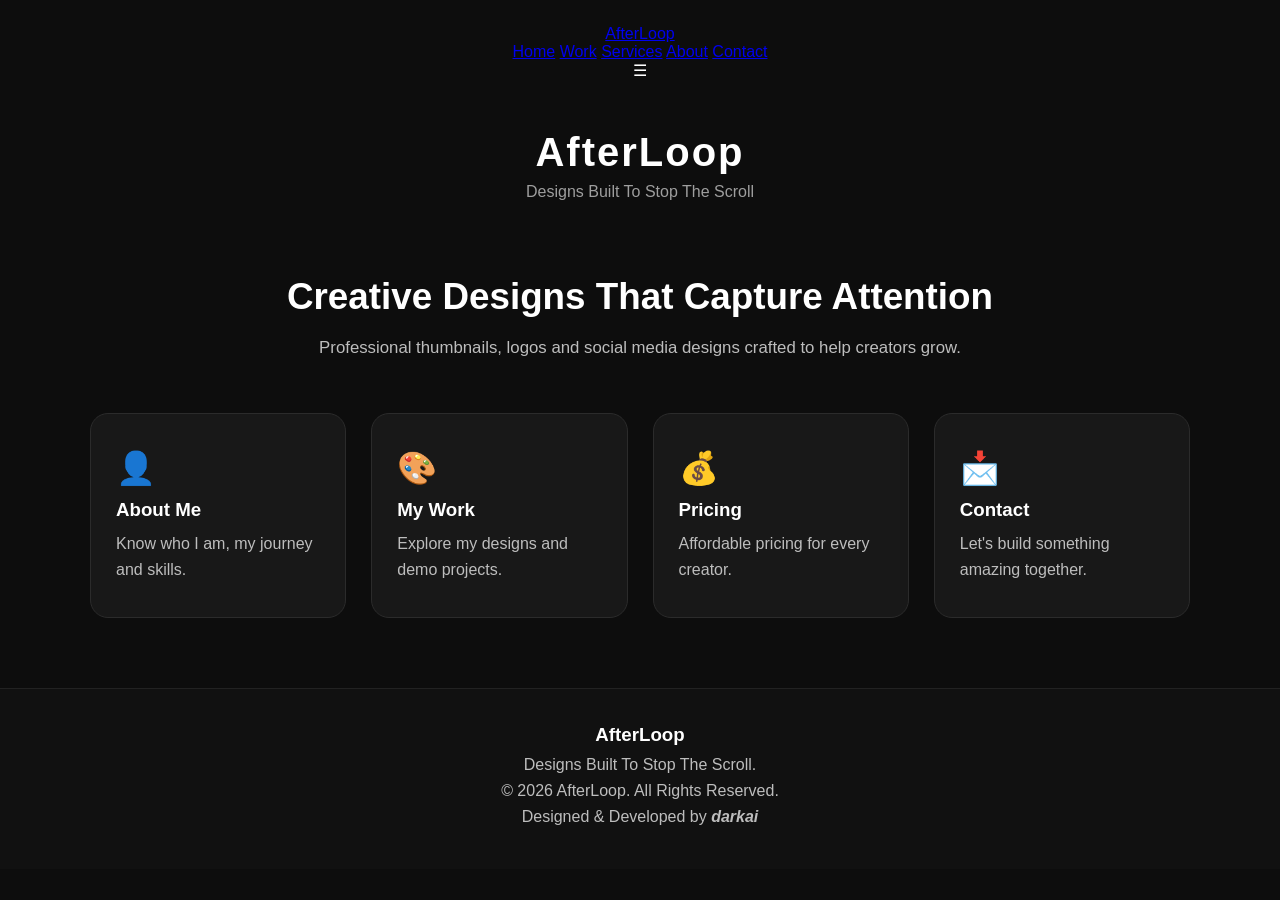
<file: index.html>
<!DOCTYPE html>
<html lang="en">
  
<head>

<meta name="google-site-verification" content="6AM6QAU2azAyyJ6bfWjOPpWFKjeBkwKX6PPEKk3DAj8" />
    <meta charset="UTF-8">

    <meta name="viewport" content="width=device-width, initial-scale=1.0">

    <!-- Primary SEO -->

    <title>AfterLoop | Professional Thumbnail & Logo Designer</title>

    <meta name="description"
          content="AfterLoop creates professional YouTube thumbnails, logos and social media graphics that are designed to stop the scroll and improve click-through rates.">

    <meta name="author" content="darkai">

    <meta name="robots" content="index, follow">

    <meta name="theme-color" content="#0f0f0f">

    <!-- Canonical URL -->

    <link rel="canonical" href="https://ar3776194-commits.github.io/afterloop-portfolio/">

    <!-- Favicon -->

    <link rel="icon" href="favicon.png">

    <!-- Open Graph -->

    <meta property="og:type" content="website">

    <meta property="og:title"
          content="AfterLoop | Professional Thumbnail & Logo Designer">

    <meta property="og:description"
          content="Creative thumbnails, logos and social media graphics built to stop the scroll.">

    <meta property="og:url"
          content="https://ar3776194-commits.github.io/afterloop-portfolio/">

    <meta property="og:site_name"
          content="AfterLoop">

    <meta property="og:image"
          content="https://ar3776194-commits.github.io/afterloop-portfolio/preview.jpg">

    <!-- Twitter -->

    <meta name="twitter:card"
          content="summary_large_image">

    <meta name="twitter:title"
          content="AfterLoop">

    <meta name="twitter:description"
          content="Designs Built To Stop The Scroll">

    <meta name="twitter:image"
          content="https://ar3776194-commits.github.io/afterloop-portfolio/preview.jpg">

    <link rel="stylesheet" href="style.css">

</head>
<body>
<header class="navbar">

<div class="logo">
<a href="index.html">AfterLoop</a>
</div>

<nav id="navMenu">
<a href="index.html">Home</a>
<a href="work.html">Work</a>
<a href="index.html#pricing">Services</a>
<a href="about.html">About</a>
<a href="contact.html">Contact</a>
</nav>

<div class="menu-btn" onclick="toggleMenu()">
☰
</div>

</header>

<header>

    <div class="logo">

        <h1>AfterLoop</h1>

        <p>Designs Built To Stop The Scroll</p>

    </div>

</header>

<main>

    <section class="hero">

        <h2>Creative Designs That Capture Attention</h2>

        <p>

            Professional thumbnails, logos and social media designs
            crafted to help creators grow.

        </p>

    </section>

    <section class="cards">

        <a href="about.html" class="card">

            <h2>👤</h2>

            <h3>About Me</h3>

            <p>

                Know who I am, my journey and skills.

            </p>

        </a>

        <a href="work.html" class="card">

            <h2>🎨</h2>

            <h3>My Work</h3>

            <p>

                Explore my designs and demo projects.

            </p>

        </a>

        <a href="pricing.html" class="card">

            <h2>💰</h2>

            <h3>Pricing</h3>

            <p>

                Affordable pricing for every creator.

            </p>

        </a>

        <a href="contact.html" class="card">

            <h2>📩</h2>

            <h3>Contact</h3>

            <p>

                Let's build something amazing together.

            </p>

        </a>

    </section>

</main>

<footer>

    <div class="footer-content">

        <h3>AfterLoop</h3>

        <p>

            Designs Built To Stop The Scroll.

        </p>

        <p>

            © <span id="year"></span> AfterLoop.

            All Rights Reserved.

        </p>

        <p>

            Designed & Developed by

            <strong><em>darkai</em></strong>

        </p>

    </div>

</footer>

<script src="script.js"></script>

</body>

</html>
</file>
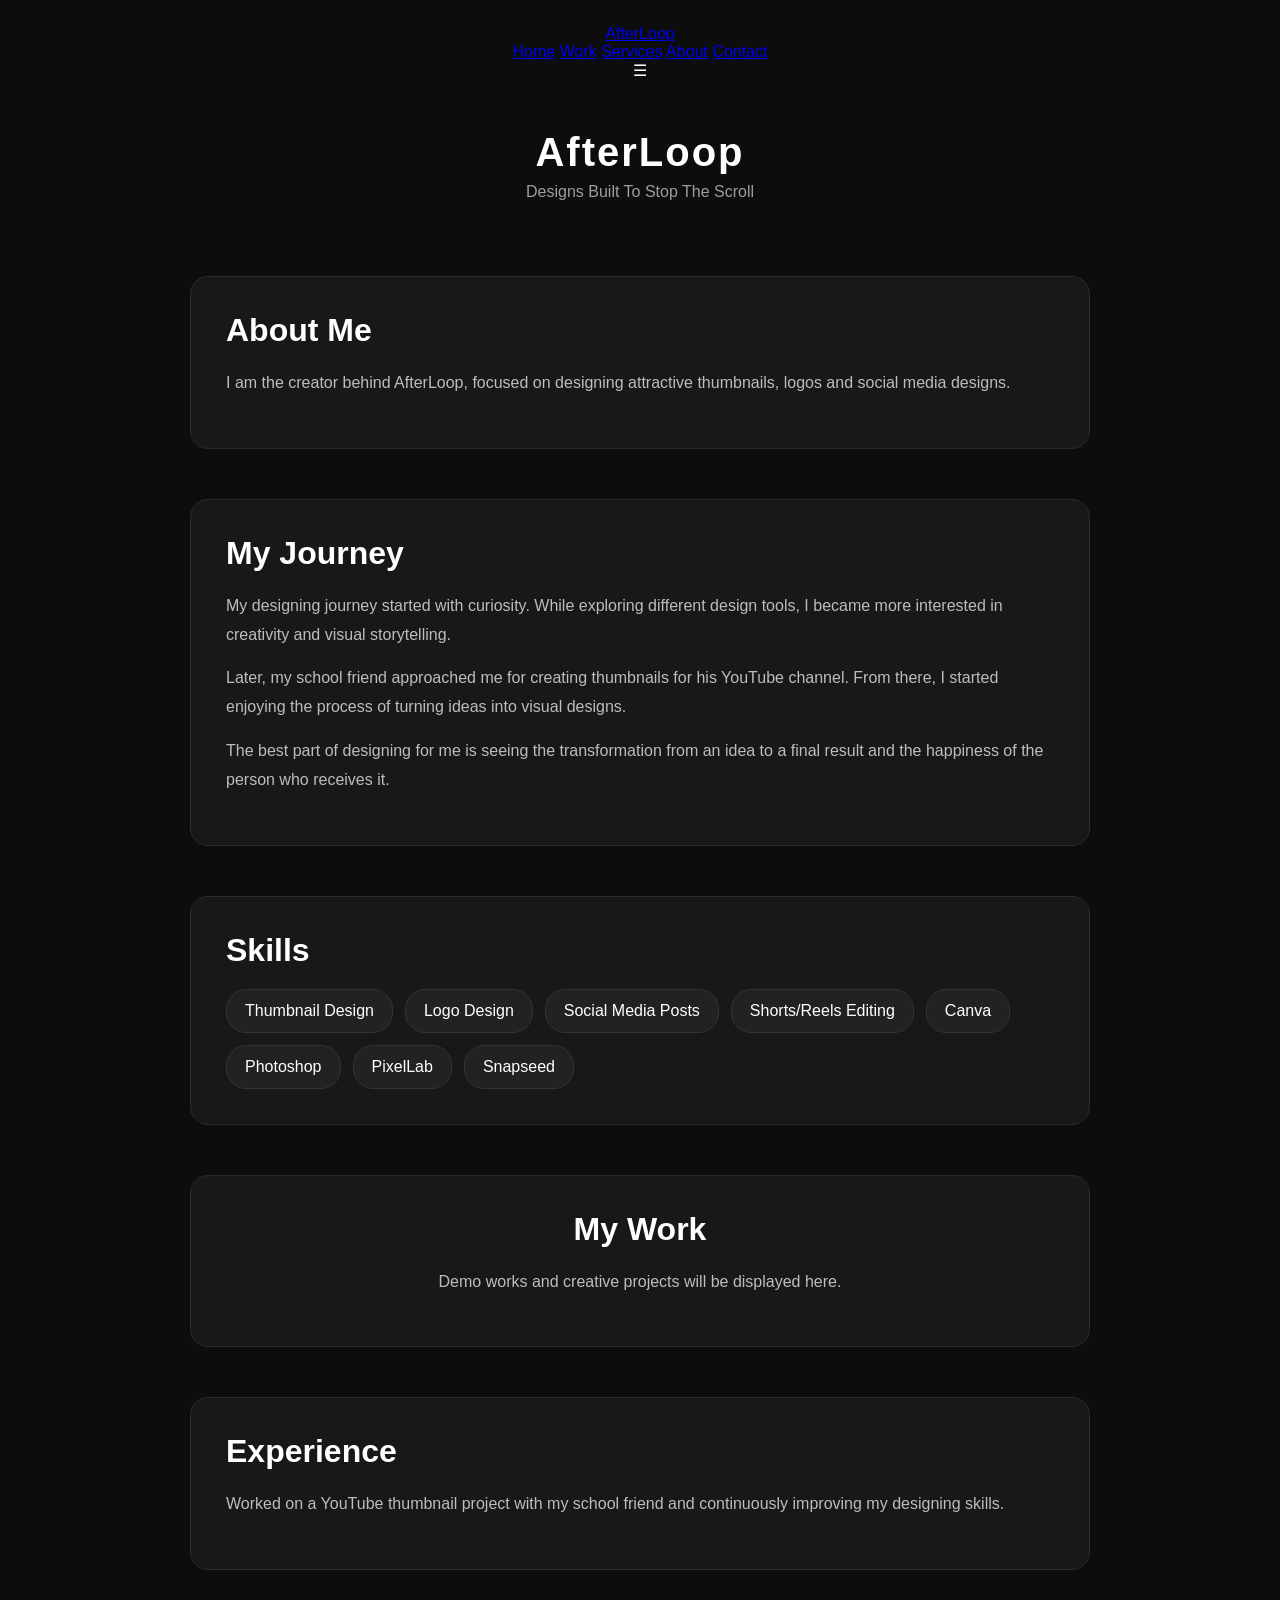
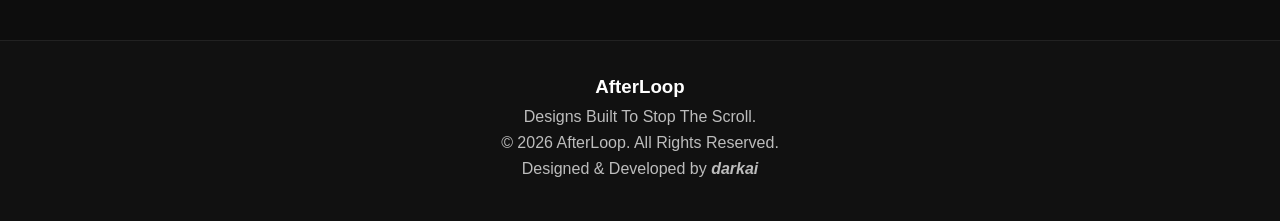
<file: about.html>
<!DOCTYPE html>
<html lang="en">

<head>

    <meta charset="UTF-8">

    <meta name="viewport" content="width=device-width, initial-scale=1.0">


    <!-- Primary SEO -->

    <title>About AfterLoop | Designer Journey & Skills</title>

    <meta name="description"
          content="Learn about darkai, the creator behind AfterLoop, and the skills used to create professional thumbnails, logos and creative designs.">

    <meta name="author" content="darkai">

    <meta name="robots" content="index, follow">

    <meta name="theme-color" content="#0f0f0f">


    <!-- Canonical URL -->

    <link rel="canonical" href="https://ar3776194-commits.github.io/afterloop-portfolio/about.html">


    <!-- Favicon -->

    <link rel="icon" href="favicon.ico">


    <!-- Open Graph -->

    <meta property="og:type" content="website">

    <meta property="og:title"
          content="About AfterLoop | Designer Journey & Skills">

    <meta property="og:description"
          content="Discover the story, skills and creative journey behind AfterLoop.">

    <meta property="og:url"
          content="https://ar3776194-commits.github.io/afterloop-portfolio/about.html">

    <meta property="og:site_name"
          content="AfterLoop">

    <meta property="og:image"
          content="https://ar3776194-commits.github.io/afterloop-portfolio/preview.jpg">


    <!-- Twitter/X -->

    <meta name="twitter:card"
          content="summary_large_image">

    <meta name="twitter:title"
          content="About AfterLoop">

    <meta name="twitter:description"
          content="Learn about the creator and design journey behind AfterLoop.">

    <meta name="twitter:image"
          content="https://ar3776194-commits.github.io/afterloop-portfolio/preview.jpg">


    <link rel="stylesheet" href="style.css">

</head>


<body>
<header class="navbar">

<div class="logo">
<a href="index.html">AfterLoop</a>
</div>

<nav id="navMenu">
<a href="index.html">Home</a>
<a href="work.html">Work</a>
<a href="index.html#pricing">Services</a>
<a href="about.html">About</a>
<a href="contact.html">Contact</a>
</nav>

<div class="menu-btn" onclick="toggleMenu()">
☰
</div>

</header>

<header>

    <div class="logo">

        <h1>AfterLoop</h1>

        <p>Designs Built To Stop The Scroll</p>

    </div>

</header>



<main>


<section class="about-page">

    <h2>About Me</h2>

    <p>
        I am the creator behind AfterLoop, focused on
        designing attractive thumbnails, logos and
        social media designs.
    </p>

</section>



<section class="journey">

    <h2>My Journey</h2>

    <p>
        My designing journey started with curiosity.
        While exploring different design tools, I became
        more interested in creativity and visual storytelling.
    </p>

    <p>
        Later, my school friend approached me for
        creating thumbnails for his YouTube channel.
        From there, I started enjoying the process of
        turning ideas into visual designs.
    </p>

    <p>
        The best part of designing for me is seeing the
        transformation from an idea to a final result
        and the happiness of the person who receives it.
    </p>

</section>



<section class="skills">

    <h2>Skills</h2>

    <ul>

        <li>Thumbnail Design</li>

        <li>Logo Design</li>

        <li>Social Media Posts</li>

        <li>Shorts/Reels Editing</li>

        <li>Canva</li>

        <li>Photoshop</li>

        <li>PixelLab</li>

        <li>Snapseed</li>

    </ul>

</section>



<section id="demo">

    <h2>My Work</h2>

    <p>
        Demo works and creative projects will be displayed here.
    </p>

</section>



<section class="experience">

    <h2>Experience</h2>

    <p>
        Worked on a YouTube thumbnail project with my
        school friend and continuously improving my
        designing skills.
    </p>

</section>


</main>




<footer>

    <div class="footer-content">

        <h3>AfterLoop</h3>

        <p>
            Designs Built To Stop The Scroll.
        </p>

        <p>
            © <span id="year"></span> AfterLoop.
            All Rights Reserved.
        </p>

        <p>
            Designed & Developed by
            <strong><em>darkai</em></strong>
        </p>

    </div>

</footer>



<script src="script.js"></script>


</body>

</html>
</file>
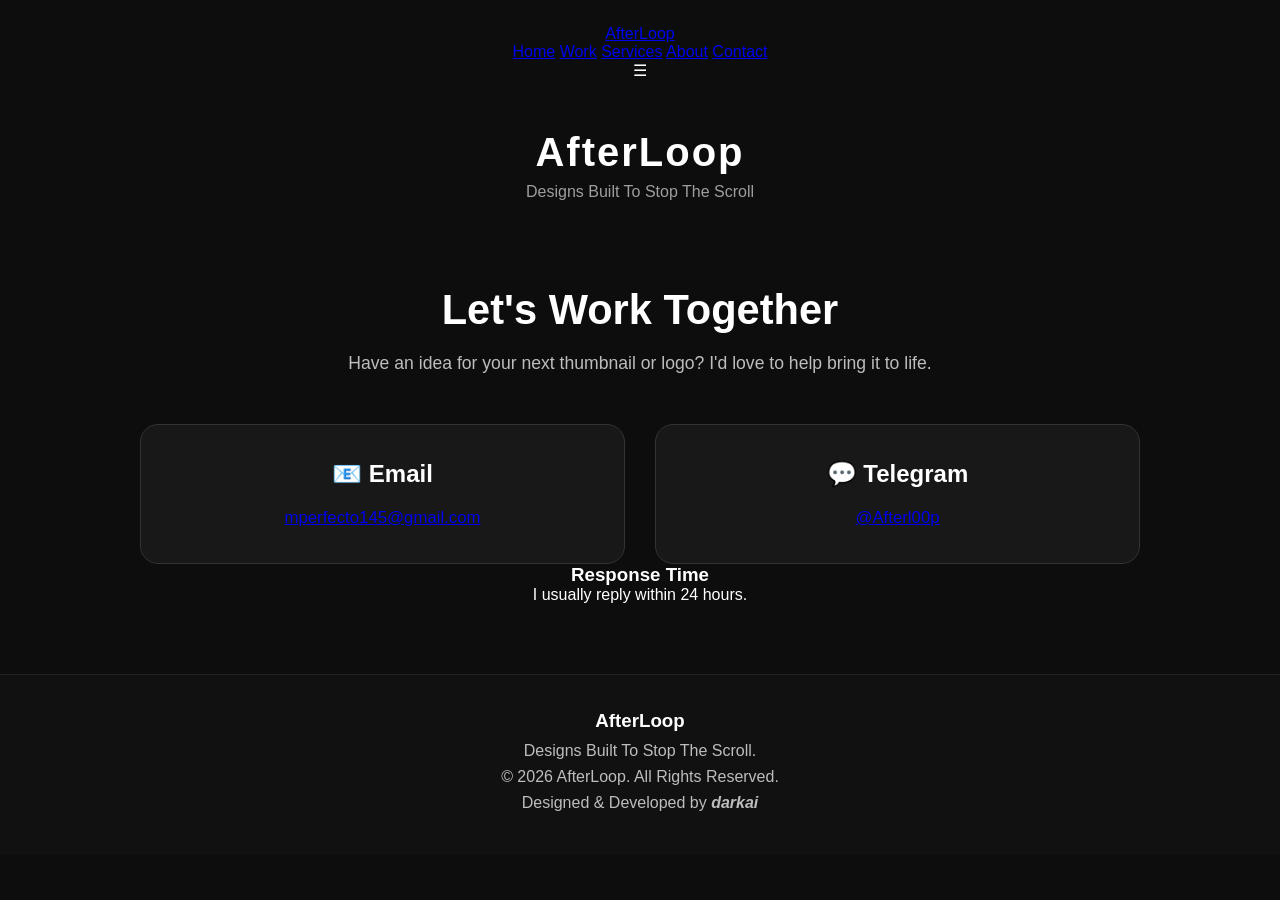
<file: contact.html>
<!DOCTYPE html>
<html lang="en">

<head>

<meta charset="UTF-8">

<meta name="viewport" content="width=device-width, initial-scale=1.0">


<title>Contact AfterLoop | Get Your Custom Designs</title>

<meta name="description"
content="Contact AfterLoop for professional thumbnail, logo and social media design services. Let's create designs that capture attention.">

<meta name="author" content="darkai">

<meta name="robots" content="index, follow">

<meta name="theme-color" content="#0f0f0f">


<link rel="canonical" href="https://ar3776194-commits.github.io/afterloop-portfolio/contact.html">


<link rel="icon" href="favicon.ico">


<meta property="og:type" content="website">

<meta property="og:title"
content="Contact AfterLoop">

<meta property="og:description"
content="Get in touch with AfterLoop for creative design services.">

<meta property="og:url"
content="https://ar3776194-commits.github.io/afterloop-portfolio/contact.html">

<meta property="og:site_name"
content="AfterLoop">

<meta property="og:image"
content="https://ar3776194-commits.github.io/afterloop-portfolio/preview.jpg">


<meta name="twitter:card"
content="summary_large_image">

<meta name="twitter:title"
content="Contact AfterLoop">

<meta name="twitter:description"
content="Let's build something amazing together.">

<meta name="twitter:image"
content="https://ar3776194-commits.github.io/afterloop-portfolio/preview.jpg">


<link rel="stylesheet" href="style.css">

</head>

<body>
<header class="navbar">

<div class="logo">
<a href="index.html">AfterLoop</a>
</div>

<nav id="navMenu">
<a href="index.html">Home</a>
<a href="work.html">Work</a>
<a href="index.html#pricing">Services</a>
<a href="about.html">About</a>
<a href="contact.html">Contact</a>
</nav>

<div class="menu-btn" onclick="toggleMenu()">
☰
</div>

</header>
<header>

    <div class="logo">

        <h1>AfterLoop</h1>

        <p>Designs Built To Stop The Scroll</p>

    </div>

</header>

<main>

<section class="contact-page">

    <h2>Let's Work Together</h2>

    <p class="contact-intro">

        Have an idea for your next thumbnail or logo?
        I'd love to help bring it to life.

    </p>



    <div class="contact-grid">

        <div class="contact-card">

            <h3>📧 Email</h3>

            <p>

                <a href="mailto:mperfecto145@gmail.com">

                    mperfecto145@gmail.com

                </a>

            </p>

        </div>



        <div class="contact-card">

            <h3>💬 Telegram</h3>

            <p>

                <a href="https://t.me/Afterl00p" target="_blank">

                    @Afterl00p

                </a>

            </p>

        </div>

    </div>



    <div class="contact-note">

        <h3>Response Time</h3>

        <p>

            I usually reply within 24 hours.

        </p>

    </div>

</section>

</main>



<footer>

    <div class="footer-content">

        <h3>AfterLoop</h3>

        <p>

            Designs Built To Stop The Scroll.

        </p>

        <p>

            © <span id="year"></span> AfterLoop.
            All Rights Reserved.

        </p>

        <p>

            Designed & Developed by

            <strong><em>darkai</em></strong>

        </p>

    </div>

</footer>

<script src="script.js"></script>

</body>

</html>
</file>
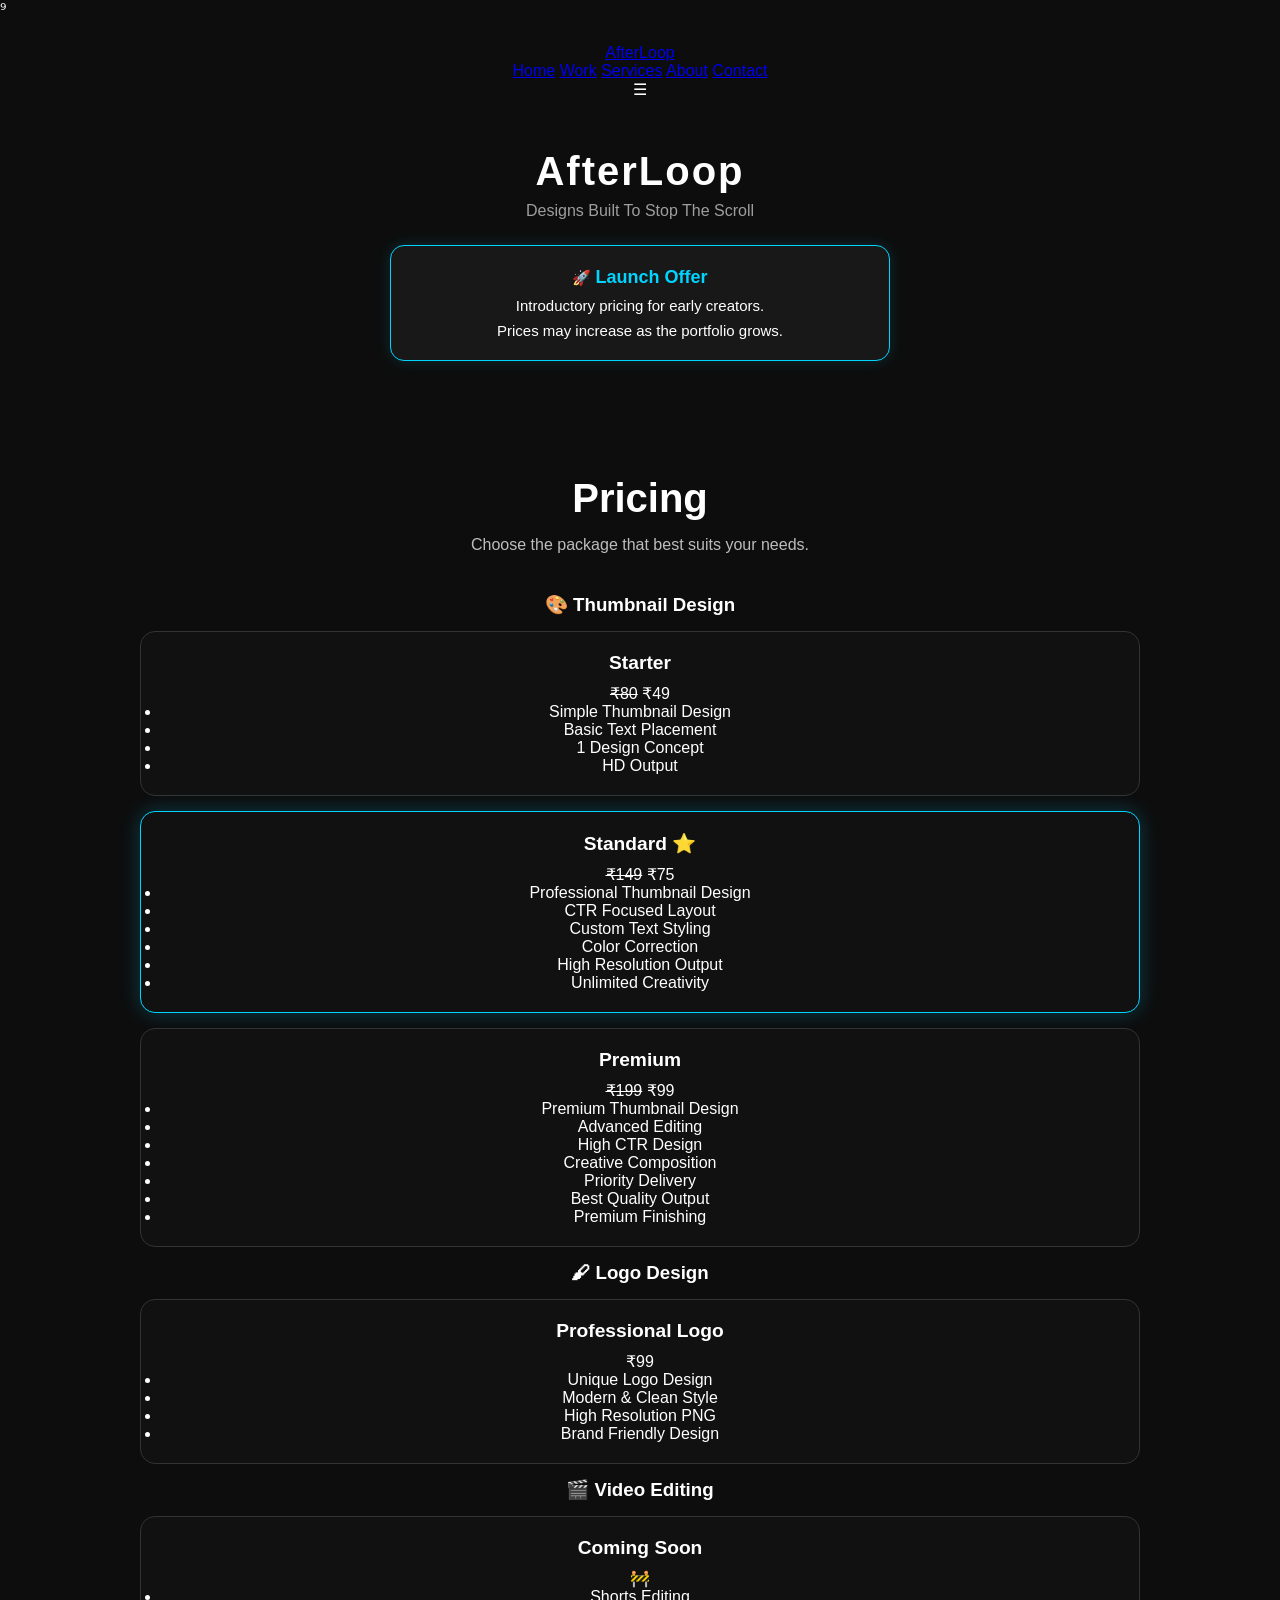
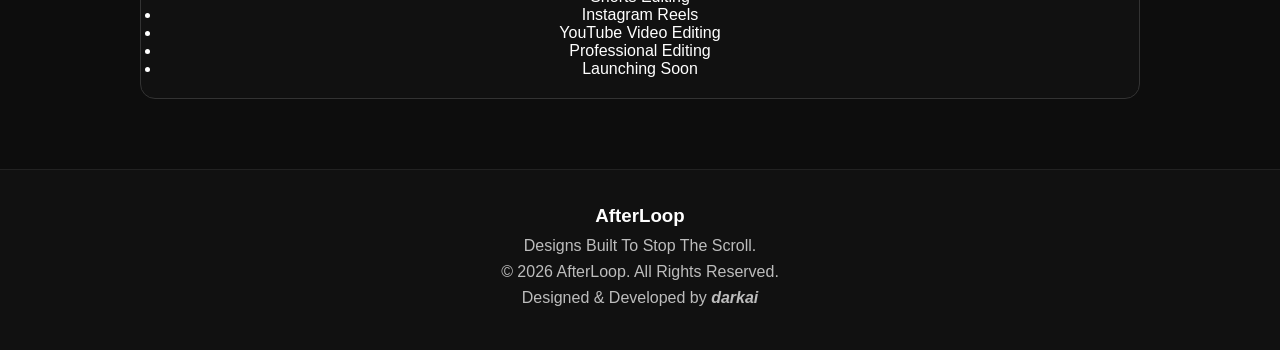
<file: pricing.html>
⁹<!DOCTYPE html>
<html lang="en">

<head>

<meta charset="UTF-8">

<meta name="viewport" content="width=device-width, initial-scale=1.0">


<title>AfterLoop Pricing | Thumbnail & Logo Design Packages</title>

<meta name="description"
content="Explore AfterLoop's affordable thumbnail and logo design packages created for creators, YouTubers and brands.">

<meta name="author" content="darkai">

<meta name="robots" content="index, follow">

<meta name="theme-color" content="#0f0f0f">


<link rel="canonical" href="https://ar3776194-commits.github.io/afterloop-portfolio/pricing.html">


<link rel="icon" href="favicon.ico">


<meta property="og:type" content="website">

<meta property="og:title"
content="AfterLoop Pricing | Design Packages">

<meta property="og:description"
content="Choose the right thumbnail and logo design package for your creative needs.">

<meta property="og:url"
content="https://ar3776194-commits.github.io/afterloop-portfolio/pricing.html">

<meta property="og:site_name"
content="AfterLoop">

<meta property="og:image"
content="https://ar3776194-commits.github.io/afterloop-portfolio/preview.jpg">


<meta name="twitter:card"
content="summary_large_image">

<meta name="twitter:title"
content="AfterLoop Pricing">

<meta name="twitter:description"
content="Affordable design packages for creators and brands.">

<meta name="twitter:image"
content="https://ar3776194-commits.github.io/afterloop-portfolio/preview.jpg">


<link rel="stylesheet" href="style.css">

</head>
<body>
<header class="navbar">

<div class="logo">
<a href="index.html">AfterLoop</a>
</div>

<nav id="navMenu">
<a href="index.html">Home</a>
<a href="work.html">Work</a>
<a href="index.html#pricing">Services</a>
<a href="about.html">About</a>
<a href="contact.html">Contact</a>
</nav>

<div class="menu-btn" onclick="toggleMenu()">
☰
</div>

</header>
<header>

    <div class="logo">

        <h1>AfterLoop</h1>

        <p>Designs Built To Stop The Scroll</p>

    </div>
<div class="launch-offer">
    🚀 <strong>Launch Offer</strong><br>
    Introductory pricing for early creators.<br>
    Prices may increase as the portfolio grows.
</div>

</header>

<main>

<section class="pricing-page">

    <h2>Pricing</h2>

    <p>Choose the package that best suits your needs.</p>


    <!-- ===========================
         THUMBNAIL DESIGN
    ============================ -->

    <h3 class="service-title">🎨 Thumbnail Design</h3>

    <div class="plan-grid">

        <div class="plan">

            <h4>Starter</h4>

            <div class="price"><s>₹80</s> ₹49</div>

            <ul>

                <li>Simple Thumbnail Design</li>
                <li>Basic Text Placement</li>
                <li>1 Design Concept</li>
                <li>HD Output</li>

            </ul>

        </div>



        <div class="plan featured">

            <h4>Standard ⭐</h4>

            <div class="price"><s>₹149</s> ₹75</div>

            <ul>

                <li>Professional Thumbnail Design</li>
                <li>CTR Focused Layout</li>
                <li>Custom Text Styling</li>
                <li>Color Correction</li>
                <li>High Resolution Output</li>
                <li>Unlimited Creativity</li>

            </ul>

        </div>



        <div class="plan">

            <h4>Premium</h4>

            <div class="price"><s>₹199</s> ₹99</div>

            <ul>

                <li>Premium Thumbnail Design</li>
                <li>Advanced Editing</li>
                <li>High CTR Design</li>
                <li>Creative Composition</li>
                <li>Priority Delivery</li>
                <li>Best Quality Output</li>
                <li>Premium Finishing</li>

            </ul>

        </div>

    </div>



    <!-- ===========================
         LOGO DESIGN
    ============================ -->

    <h3 class="service-title">🖌 Logo Design</h3>

    <div class="plan-grid">

        <div class="plan">

            <h4>Professional Logo</h4>

            <div class="price">₹99</div>

            <ul>

                <li>Unique Logo Design</li>
                <li>Modern & Clean Style</li>
                <li>High Resolution PNG</li>
                <li>Brand Friendly Design</li>

            </ul>

        </div>

    </div>



    <!-- ===========================
         VIDEO EDITING
    ============================ -->

    <h3 class="service-title">🎬 Video Editing</h3>

    <div class="plan-grid">

        <div class="plan">

            <h4>Coming Soon</h4>

            <div class="price">🚧</div>

            <ul>

                <li>Shorts Editing</li>
                <li>Instagram Reels</li>
                <li>YouTube Video Editing</li>
                <li>Professional Editing</li>
                <li>Launching Soon</li>

            </ul>

        </div>

    </div>

</section>

</main>



<footer>

    <div class="footer-content">

        <h3>AfterLoop</h3>

        <p>Designs Built To Stop The Scroll.</p>

        <p>
            © <span id="year"></span> AfterLoop.
            All Rights Reserved.
        </p>

        <p>
            Designed & Developed by
            <strong><em>darkai</em></strong>
        </p>

    </div>

</footer>

<script src="script.js"></script>

</body>

</html>
</file>
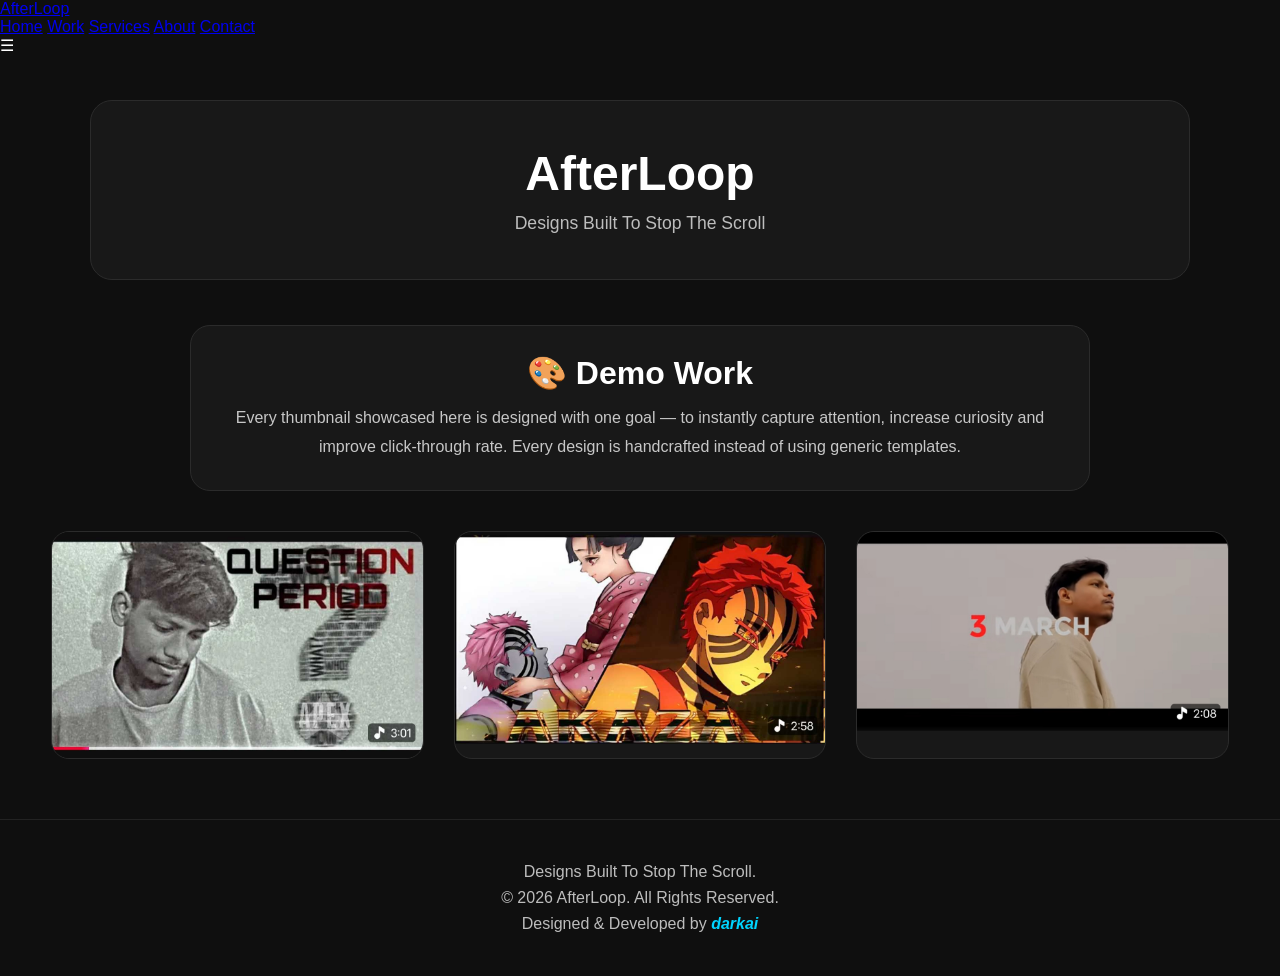
<file: work.html>
<!DOCTYPE html>
<html lang="en">

<head>

<meta charset="UTF-8">

<meta name="viewport" content="width=device-width, initial-scale=1.0">


<title>AfterLoop Portfolio | Demo Thumbnail Designs</title>

<meta name="description"
content="View AfterLoop demo work including YouTube thumbnails and creative designs built to capture attention.">

<meta name="author" content="darkai">

<meta name="robots" content="index, follow">

<meta name="theme-color" content="#0f0f0f">


<link rel="canonical" href="https://ar3776194-commits.github.io/afterloop-portfolio/work.html">


<link rel="icon" href="favicon.ico">


<meta property="og:type" content="website">

<meta property="og:title"
content="AfterLoop Portfolio | Demo Work">

<meta property="og:description"
content="Explore creative thumbnail designs and visual projects by AfterLoop.">

<meta property="og:url"
content="https://ar3776194-commits.github.io/afterloop-portfolio/work.html">

<meta property="og:site_name"
content="AfterLoop">

<meta property="og:image"
content="https://ar3776194-commits.github.io/afterloop-portfolio/preview.jpg">


<meta name="twitter:card"
content="summary_large_image">

<meta name="twitter:title"
content="AfterLoop Portfolio">

<meta name="twitter:description"
content="See thumbnail designs and creative work by AfterLoop.">

<meta name="twitter:image"
content="https://ar3776194-commits.github.io/afterloop-portfolio/preview.jpg">

<style>

*{
margin:0;
padding:0;
box-sizing:border-box;
}

body{

background:#0f0f0f;
font-family:Arial,Helvetica,sans-serif;
color:#fff;

}

/* HERO */

.hero{

width:92%;
max-width:1100px;

margin:45px auto;

background:#181818;

border:1px solid #2b2b2b;

border-radius:22px;

padding:45px 30px;

text-align:center;

transition:.3s;

}

.hero:hover{

border-color:#00d4ff;

box-shadow:0 0 25px rgba(0,212,255,.18);

}

.hero h1{

font-size:3rem;

margin-bottom:12px;

}

.hero p{

font-size:1.1rem;

color:#bdbdbd;

}

/* TITLE CARD */

.title-card{

width:92%;
max-width:900px;

margin:35px auto;

background:#181818;

border:1px solid #2b2b2b;

border-radius:20px;

padding:28px;

text-align:center;

}

.title-card h2{

font-size:2rem;

margin-bottom:12px;

}

.title-card p{

color:#c7c7c7;

line-height:1.8;

}

/* GALLERY */

.work-grid{

width:92%;
max-width:1300px;

margin:40px auto;

display:grid;

grid-template-columns:repeat(auto-fit,minmax(360px,1fr));

gap:30px;

}

.work-card{

background:#181818;

border-radius:18px;

overflow:hidden;

border:1px solid #2b2b2b;

transition:.35s;

}

.work-card:hover{

transform:translateY(-8px);

border-color:#00d4ff;

box-shadow:0 0 25px rgba(0,212,255,.2);

}

.work-card img{

width:100%;

display:block;

}

/* FOOTER */

footer{

margin-top:60px;

padding:35px 20px;

border-top:1px solid #222;

text-align:center;

}

footer p{

margin:8px 0;

color:#bdbdbd;

}

.author em{

color:#00d4ff;

}

/* MOBILE */

@media(max-width:768px){

.hero h1{

font-size:2.2rem;

}

.title-card h2{

font-size:1.7rem;

}

.work-grid{

grid-template-columns:1fr;

}

}

</style>

</head>

<body>
<header class="navbar">

<div class="logo">
<a href="index.html">AfterLoop</a>
</div>

<nav id="navMenu">
<a href="index.html">Home</a>
<a href="work.html">Work</a>
<a href="index.html#pricing">Services</a>
<a href="about.html">About</a>
<a href="contact.html">Contact</a>
</nav>

<div class="menu-btn" onclick="toggleMenu()">
☰
</div>

</header>
<div class="hero">

<h1>AfterLoop</h1>

<p>Designs Built To Stop The Scroll</p>

</div>

<div class="title-card">

<h2>🎨 Demo Work</h2>

<p>

Every thumbnail showcased here is designed with one goal —
to instantly capture attention, increase curiosity and improve
click-through rate. Every design is handcrafted instead of using
generic templates.

</p>

</div>

<div class="work-grid">

<div class="work-card">

<img src="https://ar3776194-commits.github.io/afterloop-portfolio/youtube-thumbnail-1.jpg" alt="Thumbnail 1">

</div>

<div class="work-card">

<img src="youtube-thumbnail-2.jpg" alt="Thumbnail 2">

</div>

<div class="work-card">

<img src="youtube-thumbnail-3.jpg" alt="Thumbnail 3">

</div>

</div>

<footer>

<p>Designs Built To Stop The Scroll.</p>

<p>© <span id="year"></span> AfterLoop. All Rights Reserved.</p>

<p class="author">

Designed & Developed by <strong><em>darkai</em></strong>

</p>

</footer>

<script>

document.getElementById("year").textContent = new Date().getFullYear();

</script>

</body>

</html>
</file>
<file: style.css>
/* ===========================
   GLOBAL
=========================== */

*{
    margin:0;
    padding:0;
    box-sizing:border-box;
    scroll-behavior:smooth;
}

body{

    background:#0d0d0d;
    color:white;
    font-family:Arial,Helvetica,sans-serif;

}

/* ===========================
   HEADER
=========================== */

header{

    width:100%;
    padding:25px 8%;
    text-align:center;

}

.logo h1{

    font-size:2.5rem;
    letter-spacing:2px;

}

.logo p{

    color:#9e9e9e;
    margin-top:8px;

}

/* ===========================
   HERO
=========================== */

.hero{

    width:90%;
    max-width:900px;

    margin:50px auto;

    text-align:center;

}

.hero h2{

    font-size:2.3rem;

    margin-bottom:15px;

}

.hero p{

    color:#bdbdbd;

    line-height:1.8;

    font-size:1.05rem;

}

/* ===========================
   CARDS
=========================== */

.cards{

    width:90%;

    max-width:1100px;

    margin:40px auto;

    display:grid;

    grid-template-columns:repeat(auto-fit,minmax(220px,1fr));

    gap:25px;

}

.card{

    text-decoration:none;

    color:white;

    background:#181818;

    border:1px solid #2b2b2b;

    border-radius:18px;

    padding:35px 25px;

    transition:.35s;

}

.card:hover{

    transform:translateY(-8px);

    border-color:#00d4ff;

    box-shadow:0 0 25px rgba(0,212,255,.35);

}

.card h2{

    font-size:2rem;

    margin-bottom:12px;

}

.card h3{

    margin-bottom:10px;

}

.card p{

    color:#bdbdbd;

    line-height:1.6;

}

/* ===========================
   FOOTER
=========================== */

footer{

    margin-top:70px;

    padding:35px;

    background:#111;

    border-top:1px solid #222;

    text-align:center;

}

.footer-content h3{

    margin-bottom:10px;

}

.footer-content p{

    margin:8px 0;

    color:#bdbdbd;

}

.author strong{

    color:#00d4ff;

}

/* ===========================
   RESPONSIVE
=========================== */

@media(max-width:768px){

.hero h2{

    font-size:1.8rem;

}

.logo h1{

    font-size:2rem;

}

}/* ===========================
   ABOUT PAGE
=========================== */

.about-page,
.journey,
.skills,
.experience,
#demo{

    width:90%;
    max-width:900px;

    margin:50px auto;

    padding:35px;

    background:#181818;

    border:1px solid #2b2b2b;

    border-radius:18px;

}


.about-page h2,
.journey h2,
.skills h2,
.experience h2,
#demo h2{

    font-size:2rem;

    margin-bottom:20px;

}


.about-page p,
.journey p,
.experience p,
#demo p{

    color:#bdbdbd;

    line-height:1.8;

    margin-bottom:15px;

}


.skills ul{

    list-style:none;

    display:flex;

    flex-wrap:wrap;

    gap:12px;

}


.skills li{

    background:#222;

    padding:12px 18px;

    border-radius:20px;

    border:1px solid #333;

}


.skills li:hover{

    border-color:#00d4ff;

    transform:translateY(-3px);

}


#demo{

    text-align:center;

}/* ===========================
   SERVICE CARDS
=========================== */


.service-cards{

display:grid;

grid-template-columns:repeat(auto-fit,minmax(250px,1fr));

gap:25px;

margin-top:40px;

}



.service-card{

background:#181818;

border:1px solid #2b2b2b;

border-radius:20px;

padding:35px;

text-decoration:none;

color:white;

transition:.3s;

}



.service-card:hover{

transform:translateY(-8px);

border-color:#00d4ff;

box-shadow:0 0 25px rgba(0,212,255,.25);

}



.service-card h3{

font-size:2.5rem;

margin-bottom:15px;

}



.service-card h2{

margin-bottom:15px;

}



.service-card p{

color:#bdbdbd;

line-height:1.6;

}
/* ===========================
   PRICING PAGE
=========================== */

.pricing-page{

    width:90%;
    max-width:1000px;

    margin:50px auto;

    text-align:center;

}


.pricing-page > h2{

    font-size:2.5rem;

    margin-bottom:15px;

}


.pricing-page > p{

    color:#bdbdbd;

    margin-bottom:40px;

}



/* Price Container */

.price-box{

    background:#181818;

    border:1px solid #2b2b2b;

    border-radius:20px;

    padding:30px;

    margin:30px 0;

    transition:.3s;

}


.price-box:hover{

    border-color:#00d4ff;

    box-shadow:0 0 25px rgba(0,212,255,0.2);

}



.price-box h3{

    font-size:1.5rem;

    margin-bottom:25px;

}



/* Individual Plans */

.plan{

    background:#111;

    border:1px solid #333;

    border-radius:15px;

    padding:20px;

    margin:15px 0;

    transition:.3s;

}


.plan h4{

    font-size:1.2rem;

    margin-bottom:10px;

}


.plan p{

    font-size:1.8rem;

    color:#00d4ff;

    font-weight:bold;

}



.plan:hover{

    transform:translateY(-5px);

    border-color:#00d4ff;

}



/* Featured Plan */

.featured{

    border-color:#00d4ff;

    box-shadow:0 0 20px rgba(0,212,255,.25);

}



/* Coming Soon */

.coming{

    color:#ffaa00;

    font-size:1.3rem;

    font-weight:bold;

}



/* Mobile */

@media(max-width:768px){

    .pricing-page > h2{

        font-size:2rem;

    }


    .price-box{

        padding:20px;

    }

}
/* ===========================
   CONTACT PAGE
=========================== */

.contact-page{

    width:90%;

    max-width:1000px;

    margin:60px auto;

    text-align:center;

}

.contact-page h2{

    font-size:2.6rem;

    margin-bottom:15px;

}

.contact-intro{

    color:#bdbdbd;

    font-size:1.1rem;

    margin-bottom:45px;

    line-height:1.7;

}


/* Contact Cards */

.contact-grid{

    display:grid;

    grid-template-columns:repeat(auto-fit,minmax(280px,1fr));

    gap:30px;

}

.contact-card{

    background:#181818;

    border:1px solid #333;

    border-radius:18px;

    padding:35px;

    transition:.35s;

}

.contact-card:hover{

    transform:translateY(-8px);

    border-color:#00d4ff;

    box-shadow:0 0 20px rgba(0,212,255,.20);

}
.launch-offer{
    max-width:500px;
    margin:25px auto 40px;
    padding:16px 20px;
    background:#181818;
    border:1px solid #00d4ff;
    border-radius:14px;
    text-align:center;
    color:#ffffff;
    font-size:15px;
    line-height:1.7;
    box-shadow:0 0 15px rgba(0,212,255,.15);
}

.launch-offer strong{
    color:#00d4ff;
    font-size:18px;
}

.contact-card h3{

    font-size:1.5rem;

    margin-bottom:20px;

}

.contact-card p{

    font-size:1.05rem;

}

.contact-card a{

    color:#
.navbar{
display:flex;
justify-content:space-between;
align-items:center;
padding:18px 25px;
background:#181818;
border-bottom:1px solid #2b2b2b;
position:sticky;
top:0;
z-index:1000;
}

.logo a{
color:#00d4ff;
text-decoration:none;
font-size:1.6rem;
font-weight:bold;
}

nav{
display:flex;
gap:25px;
}

nav a{
text-decoration:none;
color:#fff;
transition:.3s;
}

nav a:hover{
color:#00d4ff;
}

.menu-btn{
display:none;
font-size:28px;
cursor:pointer;
color:#fff;
}

@media(max-width:768px){

nav{
display:none;
flex-direction:column;
position:absolute;
top:70px;
left:0;
width:100%;
background:#181818;
padding:20px;
}

nav.show{
display:flex;
}

.menu-btn{
display:block;
}

}
</file>
